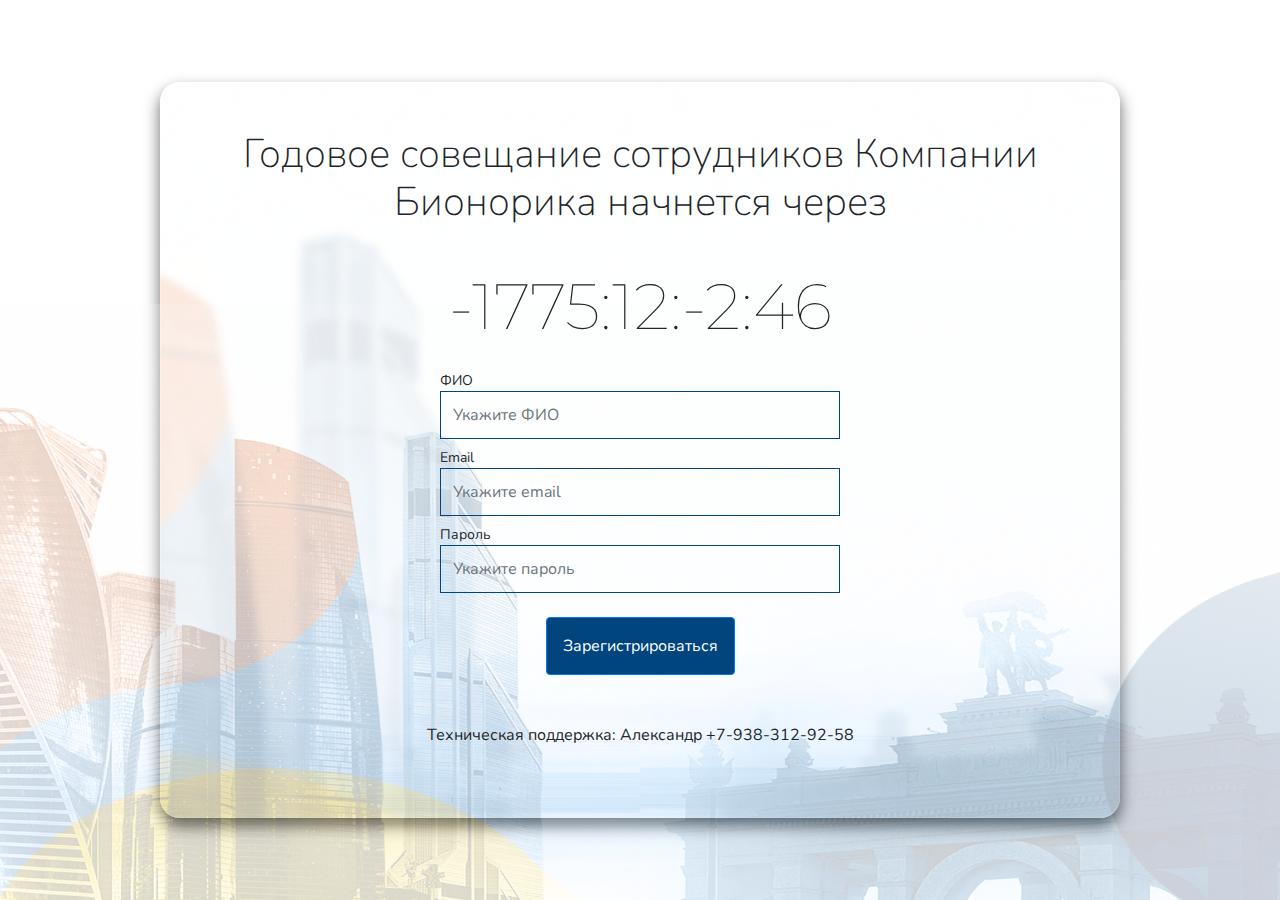
<file: pages/registration.html>
<!DOCTYPE html>
<html lang="en">
<head>
    <meta charset="UTF-8">
    <title>bionorica registratio page</title>
    <meta name="viewport" content="width=device-width, initial-scale=1, shrink-to-fit=no">
    <link rel="stylesheet" href="https://stackpath.bootstrapcdn.com/bootstrap/4.3.1/css/bootstrap.min.css">

    <link rel="stylesheet" href="../assets/css/style.css">
    <link rel="preconnect" href="https://fonts.googleapis.com">
    <link rel="preconnect" href="https://fonts.gstatic.com" crossorigin>
    <link href="https://fonts.googleapis.com/css2?family=Montserrat:wght@500&display=swap" rel="stylesheet">
    <link rel="preconnect" href="https://fonts.googleapis.com">
    <link rel="preconnect" href="https://fonts.gstatic.com" crossorigin>
    <link href="https://fonts.googleapis.com/css2?family=Nunito&display=swap" rel="stylesheet">

</head>
<body class="d-flex justify-content-center align-items-center position-absolute">
    <div class="wrapper">
        <div class="alert alert-danger d-none" role="alert" id="alert">
            Неверно введённые данные попробуйте еще раз!
        </div>
        <div class="row reg-content">
            <div class="col text-center">
                <h1>Годовое совещание сотрудников Компании Бионорика начнется через</h1>
            </div>
            <div class="col text-center mt-4">
                <div class="timer" id="countdown">
                    <p><span class="days">X</span>:<span class="hours">X</span>:<span class="minutes">X</span>:<span class="seconds">X</span></p>
                </div>
            </div>
            <div class="col">
                <form action="#" class="reg-form">
                    <label for="fop">
                        ФИО
                        <input type="text" class="form-control" placeholder="Укажите ФИО" aria-label="Recipient's username" aria-describedby="basic-addon2" id="fop">
                    </label>
                    <label for="email">
                        Email
                        <input type="text" class="form-control" placeholder="Укажите email" aria-label="Recipient's username" aria-describedby="basic-addon2" id="email">
                    </label>
                    <label for="pass">
                        Пароль
                        <input type="text" class="form-control" placeholder="Укажите пароль" aria-label="Укажите пароль" aria-describedby="basic-addon2" id="pass">
                    </label>
                    <button class="btn btn-primary mt-3 p-3" type="button" id="regBtn" style="background: #00457D" >
                        Зарегистрироваться
                        <span role="status" aria-hidden="true" id="loader"></span>
                        <span class="sr-only"></span>
                    </button>
                </form>
            </div>
            <div class="col text-center mt-5">
                <p>Техническая поддержка: Александр +7-938-312-92-58</p>
            </div>
        </div>
    </div>
    <div class="row background align-items-end">
        <div class="col p-0">
            <img src="../assets/img/back-img1.png" alt="background image" class="img-fluid">
        </div>
        <div class="col p-0">
            <img src="../assets/img/back-img2.png" alt="background image" class="img-fluid">
        </div>
    </div>


<!--    scripts-->
    <script src="https://code.jquery.com/jquery-3.3.1.slim.min.js" integrity="sha384-q8i/X+965DzO0rT7abK41JStQIAqVgRVzpbzo5smXKp4YfRvH+8abtTE1Pi6jizo" crossorigin="anonymous"></script>
    <script src="https://cdnjs.cloudflare.com/ajax/libs/popper.js/1.14.7/umd/popper.min.js" integrity="sha384-UO2eT0CpHqdSJQ6hJty5KVphtPhzWj9WO1clHTMGa3JDZwrnQq4sF86dIHNDz0W1" crossorigin="anonymous"></script>
    <script src="https://stackpath.bootstrapcdn.com/bootstrap/4.3.1/js/bootstrap.min.js" integrity="sha384-JjSmVgyd0p3pXB1rRibZUAYoIIy6OrQ6VrjIEaFf/nJGzIxFDsf4x0xIM+B07jRM" crossorigin="anonymous"></script>
    <script src="../assets/js/main.js" defer></script>
</body>
</html>
</file>
<file: assets/css/style.css>
html body{
    height: 100vh;
    width: 100%;
    margin: 0;
    font-family: Nunito, sans-serif;
}

.background{
    position: absolute;
    bottom: 0;
    width: 100%;
    height: 100%;
}

h1{
    font-size: 2.5rem;
    font-weight: lighter;
    font-family: 'Nunito', sans-serif;
}

.wrapper{
    background-image: url("../img/blured.png");
    background-repeat: no-repeat;
    background-position: center;
    background-clip: border-box;
    background-size: auto;
    box-shadow: 0 0 0 1px hsla(0, 0%, 100%, .3) inset, 0 .5em 1em rgba(0, 0, 0, 0.6);
    text-shadow: 0 1px 1px hsla(0, 0%, 100%, .3);
    border-radius: 20px;
    width: 75%;
    height: 46rem;
    padding: 3rem
}

.reg-content{
    display: flex;
    align-items: center;
    flex-direction: column;
    horiz-align: center;
    z-index: 999;
    position: relative;
    justify-content: space-evenly;
    height: 100%;
}

.reg-content .timer{
    font-weight: lighter;
    font-size: 4rem;
    font-family: 'Montserrat', sans-serif;
}

.reg-form{
    display: flex;
    align-items: center;
    flex-direction: column;
    horiz-align: center;
    justify-content: space-evenly;
}

.reg-form input{
    border: 1px solid #00457D;
    box-sizing: border-box;
    border-radius: 0;
    width: 25rem;
    height: 3rem;
    background-color: transparent;
}

.reg-form input:focus{
    background-color: transparent;
}
.reg-form input:focus-visible{
    background-color: transparent;
}
.reg-form label{
    font-size: 14px;

}
</file>
